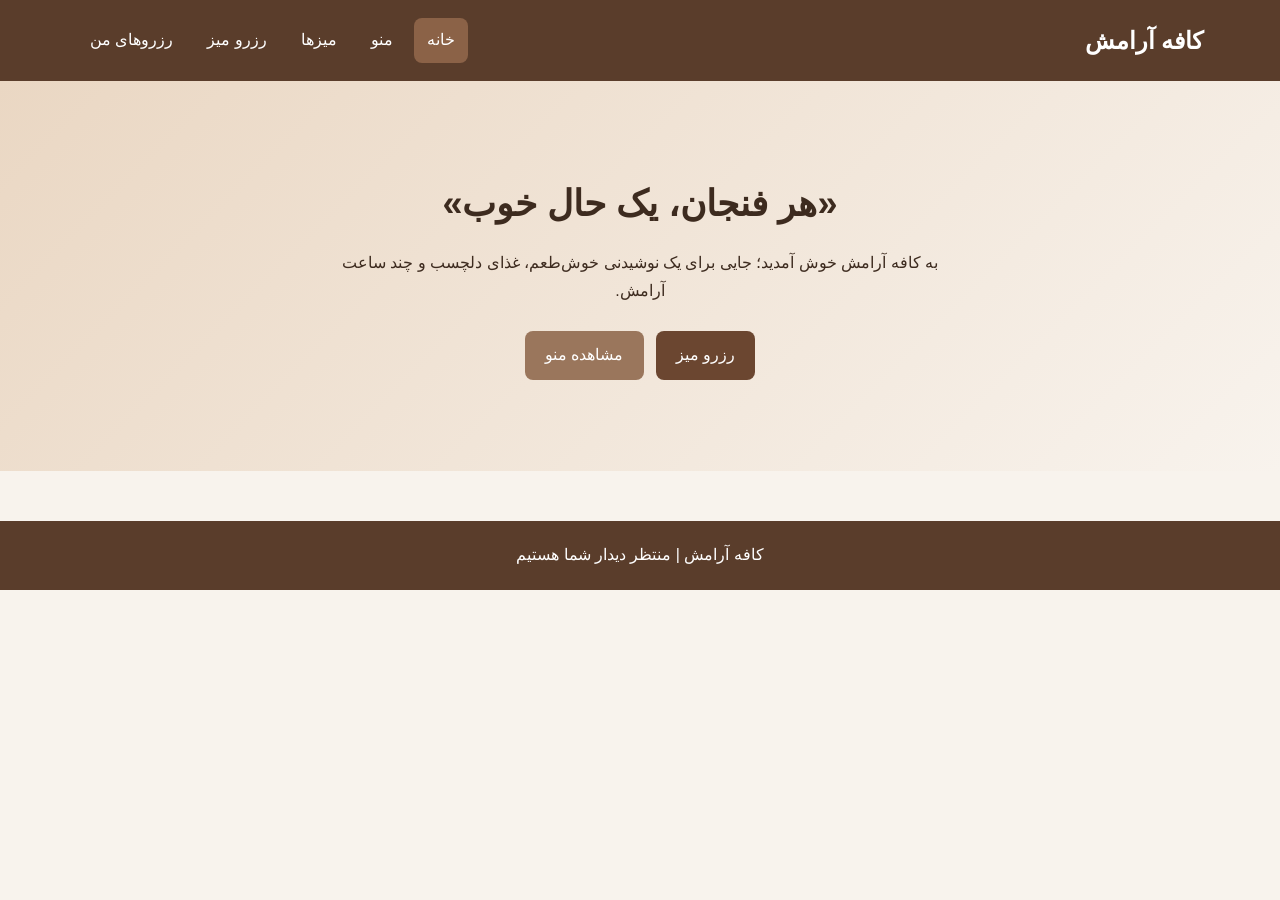
<file: index.html>
<!DOCTYPE html>
<html lang="fa" dir="rtl">
<head>
    <meta charset="UTF-8">
    <meta name="viewport" content="width=device-width, initial-scale=1.0">
    <title>کافه آرامش</title>
    <link rel="stylesheet" href="style.css">
</head>
<body>
<header class="site-header">
    <h1>کافه آرامش</h1>
    <nav>
        <a class="active" href="index.html">خانه</a>
        <a href="menu.html">منو</a>
        <a href="tables.html">میزها</a>
        <a href="reservation.html">رزرو میز</a>
        <a href="my-reservations.html">رزروهای من</a>
    </nav>
</header>

<main>
    <section class="hero">
        <div>
            <h2>«هر فنجان، یک حال خوب»</h2>
            <p>به کافه آرامش خوش آمدید؛ جایی برای یک نوشیدنی خوش‌طعم، غذای دلچسب و چند ساعت آرامش.</p>
            <div class="actions">
                <a class="btn" href="reservation.html">رزرو میز</a>
                <a class="btn secondary" href="menu.html">مشاهده منو</a>
            </div>
        </div>
    </section>

    
</main>

<footer>کافه آرامش | منتظر دیدار شما هستیم</footer>
</body>
</html>
</file>
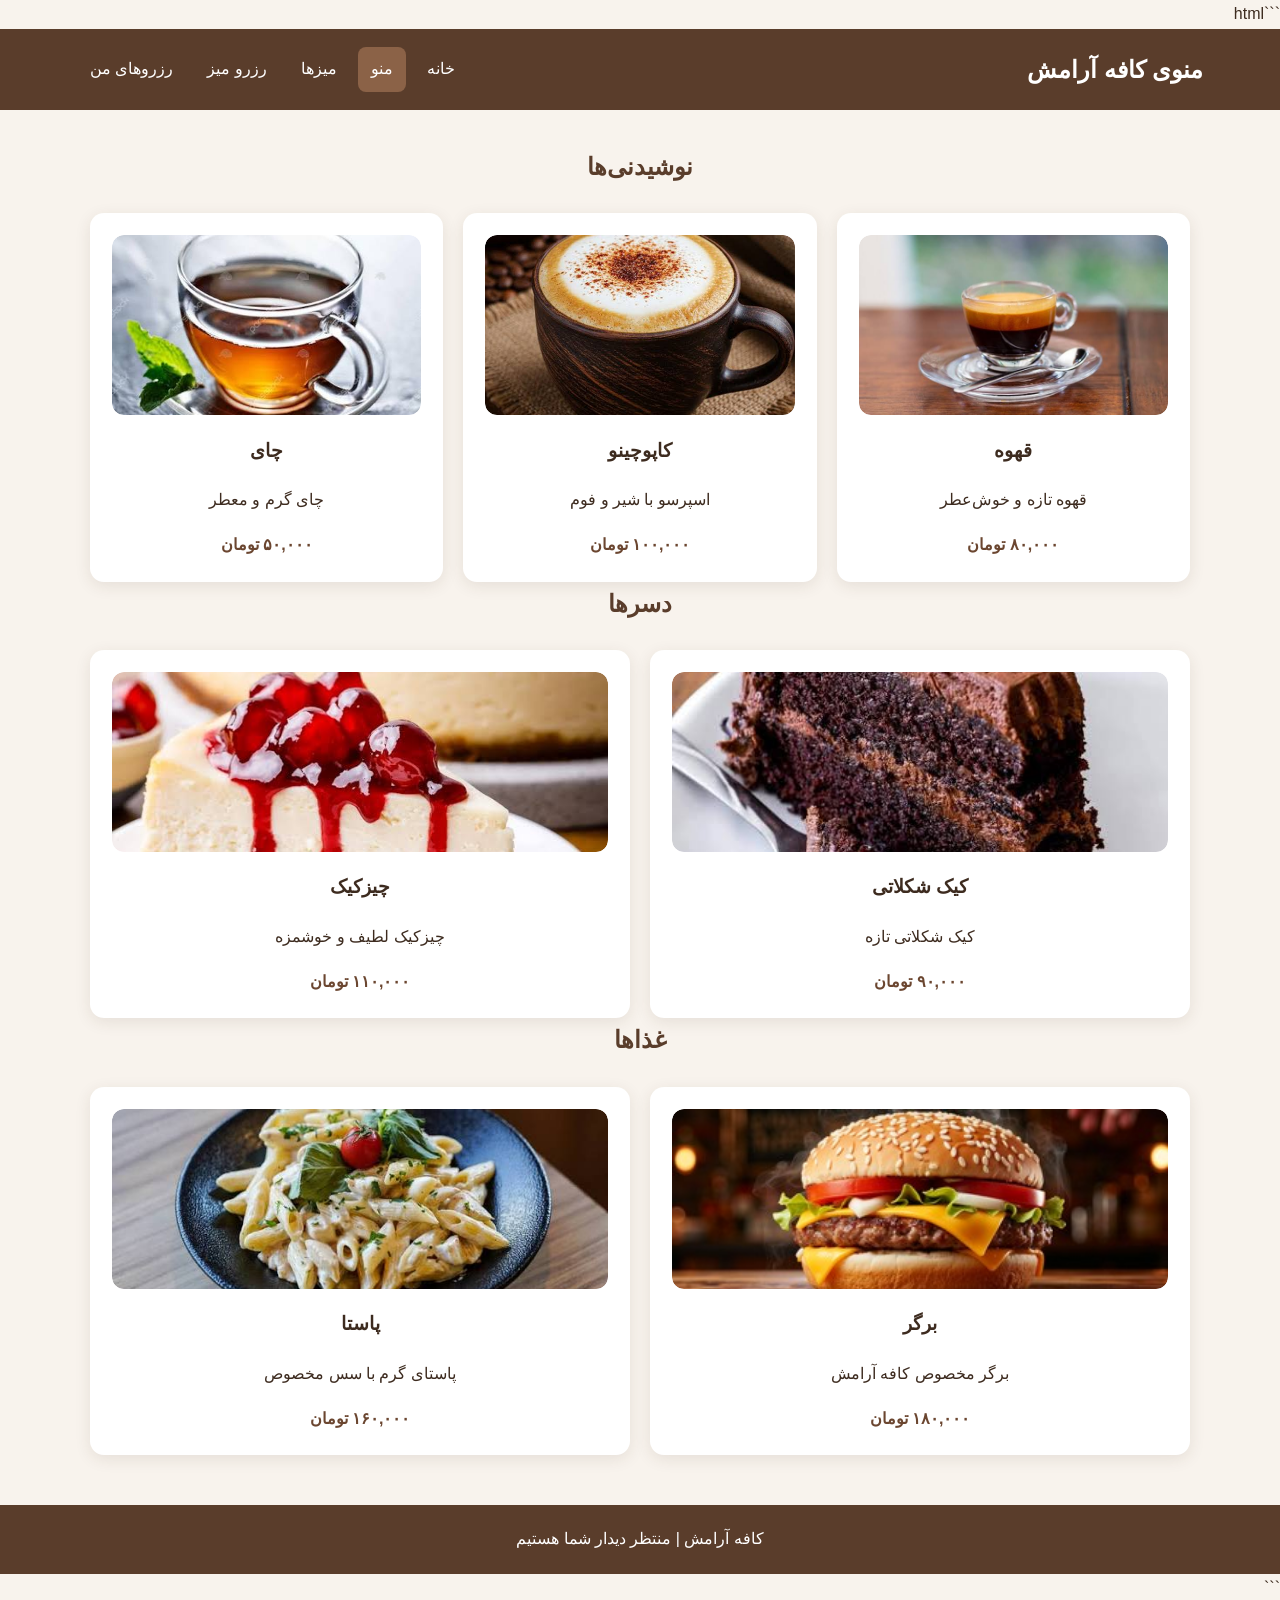
<file: menu.html>
```html
<!DOCTYPE html>
<html lang="fa" dir="rtl">
<head>
    <meta charset="UTF-8">
    <meta name="viewport" content="width=device-width, initial-scale=1.0">
    <title>منوی کافه آرامش</title>
    <link rel="stylesheet" href="style.css">
</head>
<body>
<header class="site-header">
    <h1>منوی کافه آرامش</h1>
    <nav>
        <a href="index.html">خانه</a>
        <a class="active" href="menu.html">منو</a>
        <a href="tables.html">میزها</a>
        <a href="reservation.html">رزرو میز</a>
        <a href="my-reservations.html">رزروهای من</a>
    </nav>
</header>

<main class="section">
    <h2 class="section-title">نوشیدنی‌ها</h2>
    <div class="menu-grid">
        <article class="menu-card"><div class="menu-icon"><img src="images/coffee.jpg" style="width: 100%; height: 180px; object-fit: cover; border-radius: 12px;"></div><h3>قهوه</h3><p>قهوه تازه و خوش‌عطر</p><strong>۸۰,۰۰۰ تومان</strong></article>
        <article class="menu-card"><div class="menu-icon"><img src="images/cappuccino.jpg" style="width: 100%; height: 180px; object-fit: cover; border-radius: 12px;"></div><h3>کاپوچینو</h3><p>اسپرسو با شیر و فوم</p><strong>۱۰۰,۰۰۰ تومان</strong></article>
        <article class="menu-card"><div class="menu-icon"><img src="images/tea.jpg" style="width: 100%; height: 180px; object-fit: cover; border-radius: 12px;"></div><h3>چای</h3><p>چای گرم و معطر</p><strong>۵۰,۰۰۰ تومان</strong></article>
    </div>

    <h2 class="section-title">دسرها</h2>
    <div class="menu-grid">
        <article class="menu-card"><div class="menu-icon"><img src="images/chocolate-cake.jpg" style="width: 100%; height: 180px; object-fit: cover; border-radius: 12px;"></div><h3>کیک شکلاتی</h3><p>کیک شکلاتی تازه</p><strong>۹۰,۰۰۰ تومان</strong></article>
        <article class="menu-card"><div class="menu-icon"><img src="images/cheesecake.jpg" style="width: 100%; height: 180px; object-fit: cover; border-radius: 12px;"></div><h3>چیزکیک</h3><p>چیزکیک لطیف و خوشمزه</p><strong>۱۱۰,۰۰۰ تومان</strong></article>
    </div>

    <h2 class="section-title">غذاها</h2>
    <div class="menu-grid">
        <article class="menu-card"><div class="menu-icon"><img src="images/burger.jpg" style="width: 100%; height: 180px; object-fit: cover; border-radius: 12px;"></div><h3>برگر</h3><p>برگر مخصوص کافه آرامش</p><strong>۱۸۰,۰۰۰ تومان</strong></article>
        <article class="menu-card"><div class="menu-icon"><img src="images/pasta.jpg" style="width: 100%; height: 180px; object-fit: cover; border-radius: 12px;"></div><h3>پاستا</h3><p>پاستای گرم با سس مخصوص</p><strong>۱۶۰,۰۰۰ تومان</strong></article>
    </div>
</main>

<footer>کافه آرامش | منتظر دیدار شما هستیم</footer>
</body>
</html>
```
</file>
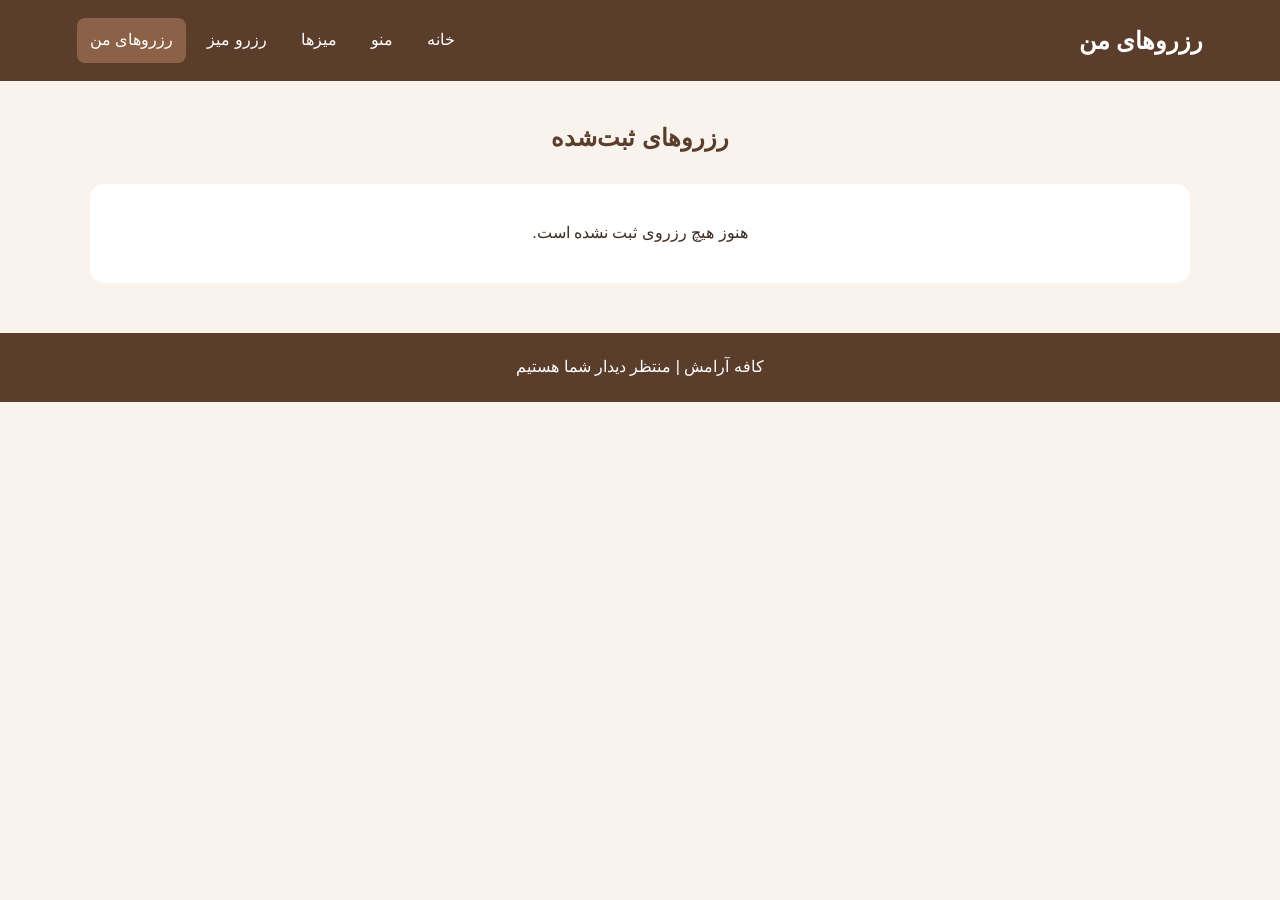
<file: my-reservations.html>
<!DOCTYPE html>
<html lang="fa" dir="rtl">
<head>
    <meta charset="UTF-8">
    <meta name="viewport" content="width=device-width, initial-scale=1.0">
    <title>رزروهای من | کافه آرامش</title>
    <link rel="stylesheet" href="style.css">
</head>
<body>
<header class="site-header">
    <h1>رزروهای من</h1>
    <nav>
        <a href="index.html">خانه</a>
        <a href="menu.html">منو</a>
        <a href="tables.html">میزها</a>
        <a href="reservation.html">رزرو میز</a>
        <a class="active" href="my-reservations.html">رزروهای من</a>
    </nav>
</header>

<main class="section">
    <h2 class="section-title">رزروهای ثبت‌شده</h2>
    <div id="reservationsContainer" class="reservation-list"></div>
</main>

<footer>کافه آرامش | منتظر دیدار شما هستیم</footer>
<script src="script.js"></script>
</body>
</html>
</file>
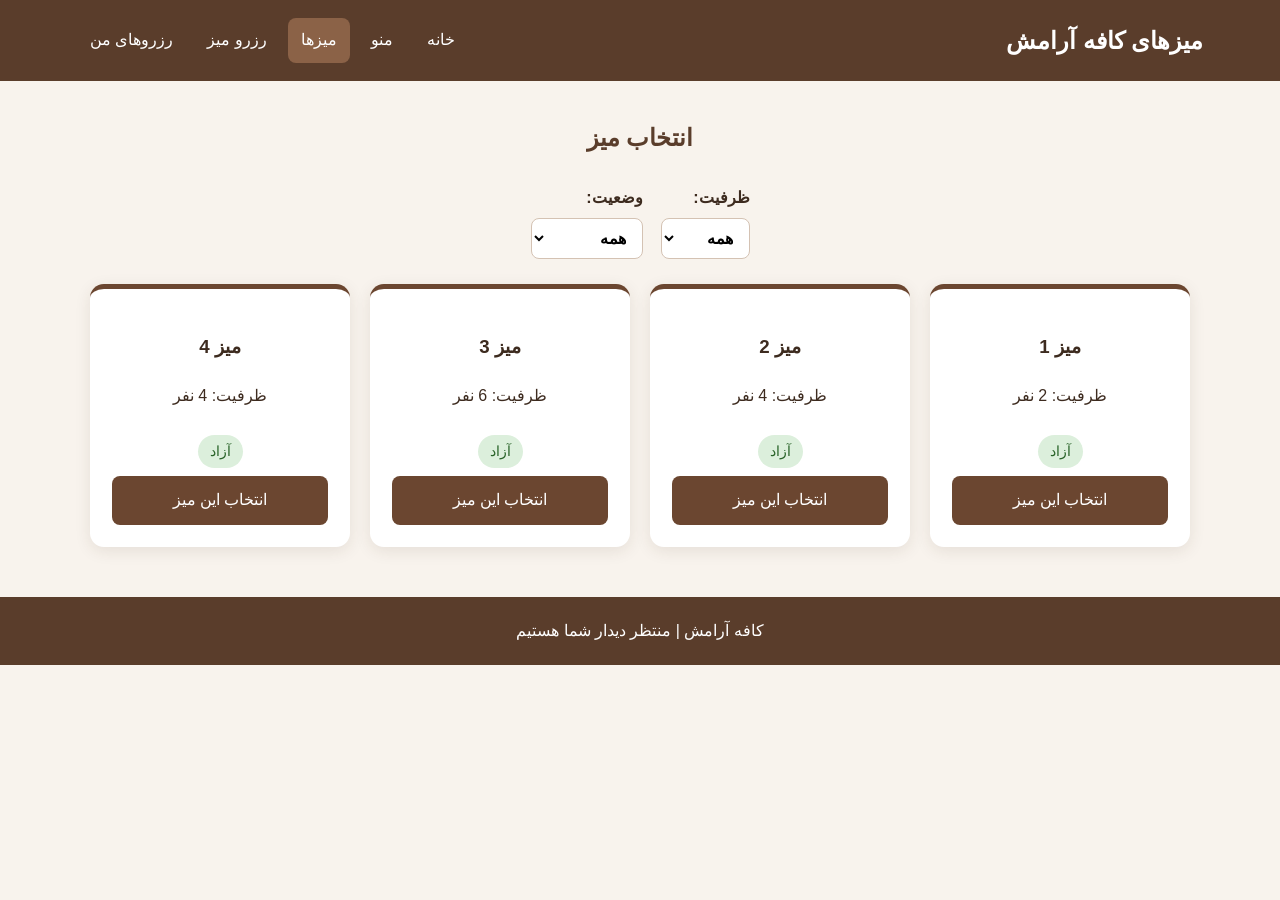
<file: tables.html>
<!DOCTYPE html>
<html lang="fa" dir="rtl">
<head>
    <meta charset="UTF-8">
    <meta name="viewport" content="width=device-width, initial-scale=1.0">
    <title>میزهای کافه آرامش</title>
    <link rel="stylesheet" href="style.css">
</head>
<body>
<header class="site-header">
    <h1>میزهای کافه آرامش</h1>
    <nav>
        <a href="index.html">خانه</a>
        <a href="menu.html">منو</a>
        <a class="active" href="tables.html">میزها</a>
        <a href="reservation.html">رزرو میز</a>
        <a href="my-reservations.html">رزروهای من</a>
    </nav>
</header>

<main class="section">
    <h2 class="section-title">انتخاب میز</h2>
    <div class="filters">
        <label>ظرفیت:
            <select id="capacityFilter">
                <option value="all">همه</option>
                <option value="2">۲ نفره</option>
                <option value="4">۴ نفره</option>
                <option value="6">۶ نفره</option>
            </select>
        </label>
        <label>وضعیت:
            <select id="statusFilter">
                <option value="all">همه</option>
                <option value="available">آزاد</option>
                <option value="reserved">رزرو شده</option>
            </select>
        </label>
    </div>
    <div id="tablesContainer" class="table-grid"></div>
</main>

<footer>کافه آرامش | منتظر دیدار شما هستیم</footer>
<script src="script.js"></script>
</body>
</html>
</file>
<file: style.css>
* {
    box-sizing: border-box;
}

body {
    margin: 0;
    font-family: Tahoma, Arial, sans-serif;
    background: #f8f3ed;
    color: #3d2b1f;
    line-height: 1.8;
}

.site-header {
    background: #5a3d2b;
    color: white;
    padding: 18px 6%;
    display: flex;
    align-items: center;
    justify-content: space-between;
    gap: 20px;
    flex-wrap: wrap;
}

.site-header h1 {
    margin: 0;
    font-size: 24px;
}

nav {
    display: flex;
    gap: 8px;
    flex-wrap: wrap;
}

nav a {
    color: white;
    text-decoration: none;
    padding: 8px 13px;
    border-radius: 8px;
}

nav a:hover,
nav a.active {
    background: #8b6247;
}

.hero {
    min-height: 390px;
    display: flex;
    align-items: center;
    justify-content: center;
    text-align: center;
    padding: 50px 6%;
    background: linear-gradient(135deg, #ead7c3, #f8f3ed);
}

.hero h2 {
    font-size: 36px;
    margin: 0 0 12px;
}

.hero p {
    max-width: 650px;
    margin: 0 auto 25px;
}

.actions {
    display: flex;
    justify-content: center;
    gap: 12px;
    flex-wrap: wrap;
}

.btn {
    display: inline-block;
    border: none;
    background: #6b4630;
    color: white;
    text-decoration: none;
    padding: 10px 20px;
    border-radius: 8px;
    cursor: pointer;
    font: inherit;
}

.btn:hover {
    opacity: .9;
}

.btn.secondary {
    background: #9a765c;
}

.section {
    width: min(1100px, 92%);
    margin: 35px auto;
}

.section-title {
    text-align: center;
    margin: 0 0 25px;
    color: #5a3d2b;
}

.cards,
.menu-grid,
.table-grid,
.reservation-list {
    display: grid;
    grid-template-columns: repeat(auto-fit, minmax(220px, 1fr));
    gap: 20px;
}

.card,
.menu-card,
.table-card,
.reservation-card,
.form-wrapper {
    background: white;
    border-radius: 14px;
    padding: 22px;
    box-shadow: 0 4px 16px rgba(70, 45, 30, .10);
}

.card {
    text-align: center;
}

.card a {
    color: #6b4630;
    font-weight: bold;
}

.emoji,
.menu-icon {
    font-size: 42px;
}

.menu-card {
    text-align: center;
}

.menu-card strong {
    color: #6b4630;
}

.filters {
    display: flex;
    justify-content: center;
    gap: 18px;
    flex-wrap: wrap;
    margin-bottom: 25px;
}

label {
    display: flex;
    flex-direction: column;
    gap: 5px;
    font-weight: bold;
}

select,
input {
    width: 100%;
    padding: 10px 12px;
    border: 1px solid #d4c2b3;
    border-radius: 8px;
    background: white;
    font: inherit;
}

.table-card {
    text-align: center;
    border-top: 5px solid #6b4630;
}

.table-card.reserved {
    border-top-color: #a44747;
}

.status {
    display: inline-block;
    padding: 4px 12px;
    border-radius: 20px;
    font-size: 14px;
    margin: 8px 0;
}

.status.available {
    background: #dcefdc;
    color: #276227;
}

.status.reserved {
    background: #f4d8d8;
    color: #8a2929;
}

.table-card .btn {
    width: 100%;
}

.table-card .btn:disabled {
    cursor: not-allowed;
    opacity: .5;
}

.form-wrapper {
    max-width: 850px;
    margin: auto;
}

.hint {
    text-align: center;
    color: #725d4d;
}

.form-grid {
    display: grid;
    grid-template-columns: repeat(2, 1fr);
    gap: 18px;
}

.submit-btn {
    margin-top: 20px;
}

.error {
    min-height: 22px;
    color: #b3261e;
    font-weight: normal;
}

.form-message {
    min-height: 28px;
    font-weight: bold;
}

.form-message.success {
    color: #276227;
}

.form-message.fail {
    color: #a12626;
}

.reservation-card h3 {
    margin-top: 0;
}

.reservation-card p {
    margin: 6px 0;
}

.cancel-btn {
    margin-top: 12px;
    background: #a44747;
}

.empty {
    grid-column: 1 / -1;
    text-align: center;
    padding: 35px;
    background: white;
    border-radius: 14px;
}

footer {
    margin-top: 50px;
    padding: 20px;
    text-align: center;
    background: #5a3d2b;
    color: white;
}
.menu-icon {
    width: 100%;
    height: 180px;
    overflow: hidden;
    border-radius: 12px;
}

.menu-icon img {
    width: 100%;
    height: 100%;
    object-fit: cover;
    display: block;
    border-radius: 12px;
}

@media (max-width: 700px) {
    .site-header {
        justify-content: center;
        text-align: center;
    }

    nav {
        justify-content: center;
    }

    .hero h2 {
        font-size: 28px;
    }

    .form-grid {
        grid-template-columns: 1fr;
    }
}
</file>
